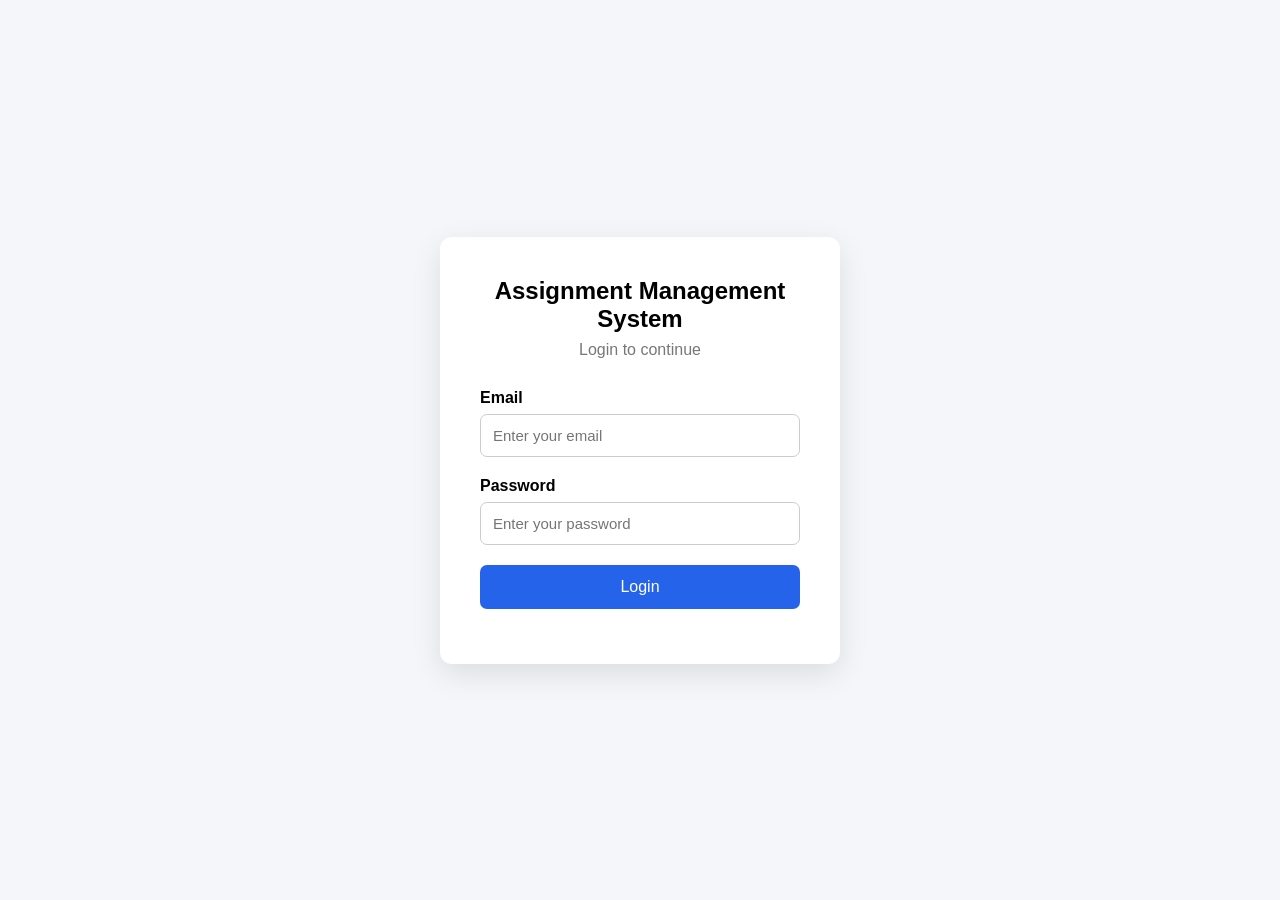
<file: AssignmentManagementSystem/Frontend/index.html>
﻿<!DOCTYPE html>
<html lang="en">
<head>
    <meta charset="UTF-8">
    <meta name="viewport" content="width=device-width, initial-scale=1.0">
    <title>Assignment Management System</title>
    <link rel="stylesheet" href="style.css">
</head>
<body>

    <div class="login-container">
        <div class="login-card">

            <h1>Assignment Management System</h1>
            <p class="subtitle">Login to continue</p>

            <form id="loginForm">

                <div class="form-group">
                    <label>Email</label>
                    <input type="email"
                           id="email"
                           placeholder="Enter your email"
                           required>
                </div>

                <div class="form-group">
                    <label>Password</label>
                    <input type="password"
                           id="password"
                           placeholder="Enter your password"
                           required>
                </div>

                <button type="submit">Login</button>

                <p id="message"></p>

            </form>

        </div>
    </div>

    <script src="app.js"></script>
</body>
</html>
</file>
<file: AssignmentManagementSystem/Frontend/style.css>
﻿* {
    box-sizing: border-box;
    margin: 0;
    padding: 0;
}

body {
    font-family: Arial, sans-serif;
    background: #f4f6f9;
    min-height: 100vh;
    display: flex;
    justify-content: center;
    align-items: center;
}

.login-container {
    width: 100%;
    display: flex;
    justify-content: center;
    padding: 20px;
}

.login-card {
    width: 400px;
    background: white;
    padding: 40px;
    border-radius: 12px;
    box-shadow: 0 10px 30px rgba(0, 0, 0, 0.1);
}

    .login-card h1 {
        text-align: center;
        font-size: 24px;
        margin-bottom: 8px;
    }

.subtitle {
    text-align: center;
    color: #777;
    margin-bottom: 30px;
}

.form-group {
    margin-bottom: 20px;
}

    .form-group label {
        display: block;
        margin-bottom: 7px;
        font-weight: bold;
    }

    .form-group input {
        width: 100%;
        padding: 12px;
        border: 1px solid #ccc;
        border-radius: 7px;
        font-size: 15px;
    }

        .form-group input:focus {
            outline: none;
            border-color: #2563eb;
        }

button {
    width: 100%;
    padding: 13px;
    border: none;
    border-radius: 7px;
    background: #2563eb;
    color: white;
    font-size: 16px;
    cursor: pointer;
}

    button:hover {
        background: #1d4ed8;
    }

#message {
    text-align: center;
    margin-top: 15px;
    font-weight: bold;
}
</file>
